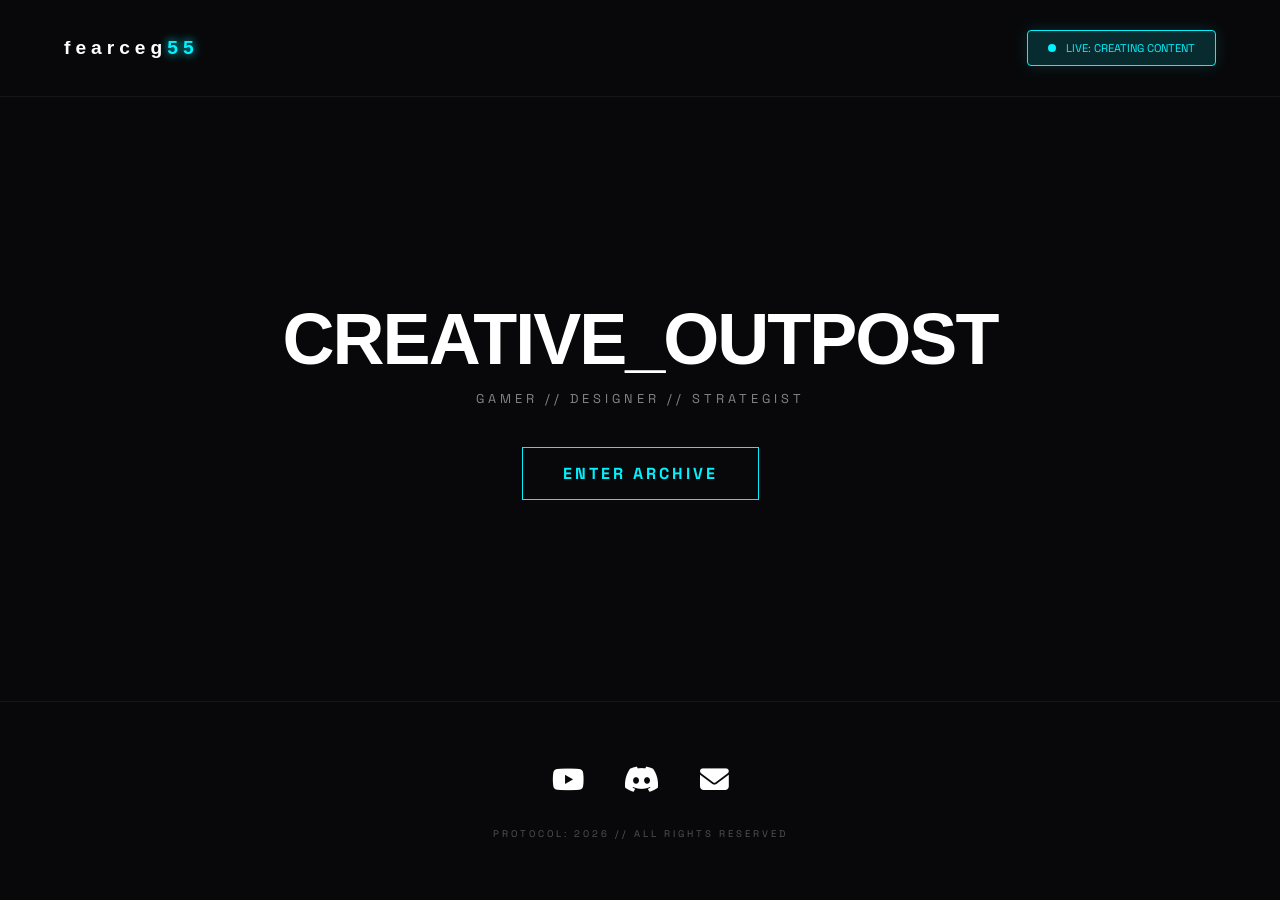
<file: index.html>
<!DOCTYPE html>
<html lang="en">
<head>
    <meta charset="UTF-8">
    <meta name="viewport" content="width=device-width, initial-scale=1.0">
    <title>The Hub</title>
    <link rel="stylesheet" href="https://cdnjs.cloudflare.com/ajax/libs/font-awesome/6.5.1/css/all.min.css">
    <link rel="stylesheet" href="style-homepage.css">
</head>
<body>
    <nav>
        <div class="logo">fearceg<span>55</span></div>
        <a href="https://www.youtube.com/channel/UCOgzwW1xDHRhRXtBW96vTbA" class="status-box" target="_blank">
            <span class="pulse"></span> LIVE: CREATING CONTENT
        </a>
    </nav>

    <header class="hero">
        <h1>CREATIVE_OUTPOST</h1>
        <p>Gamer // Designer // Strategist</p>
        <a href="vault01.html" class="cta">ENTER ARCHIVE</a>
    </header>
 
    <footer>
        <div class="social-links">
            <a href="https://www.youtube.com/channel/UCOgzwW1xDHRhRXtBW96vTbA"><i class="fa-brands fa-youtube"></i></a>
            <a href="http://Discord.com/users/459593924680613898"><i class="fa-brands fa-discord"></i></a>
            <a href="jayfinger09@gmail.com"><i class="fa-solid fa-envelope"></i></a>
        </div>
        <p class="copyright">PROTOCOL: 2026 // ALL RIGHTS RESERVED</p>
    </footer>
</body>
</html>
</file>
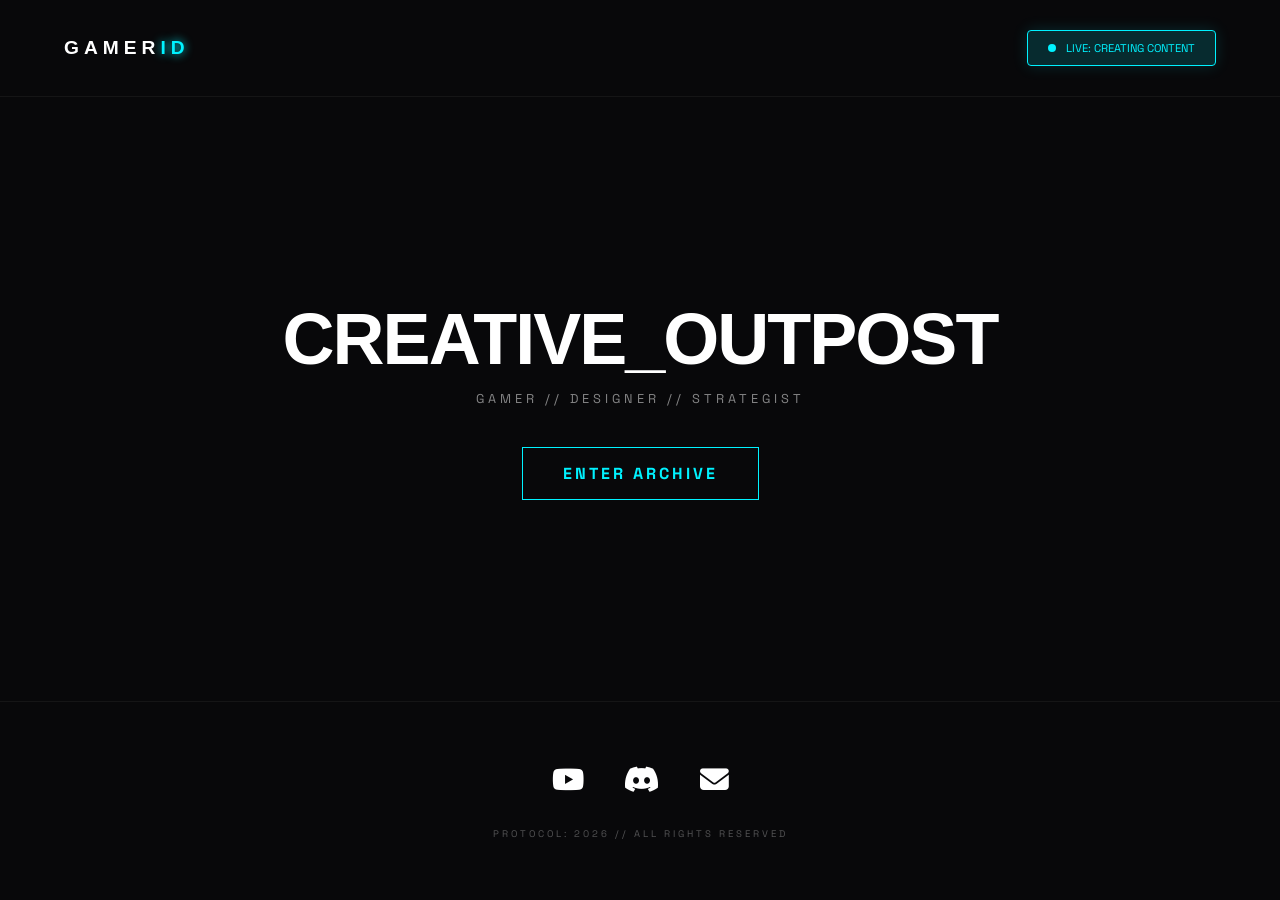
<file: homepage/index.html>
<!DOCTYPE html>
<html lang="en">
<head>
    <meta charset="UTF-8">
    <meta name="viewport" content="width=device-width, initial-scale=1.0">
    <title>The Hub</title>
    <link rel="stylesheet" href="https://cdnjs.cloudflare.com/ajax/libs/font-awesome/6.5.1/css/all.min.css">
    <link rel="stylesheet" href="style-homepage.css">
</head>
<body>
    <nav>
        <div class="logo">GAMER<span>ID</span></div>
        <a href="YOUTUBE_URL_HERE" class="status-box" target="_blank">
            <span class="pulse"></span> LIVE: CREATING CONTENT
        </a>
    </nav>

    <header class="hero">
        <h1>CREATIVE_OUTPOST</h1>
        <p>Gamer // Designer // Strategist</p>
        <a href="archive.html" class="cta">ENTER ARCHIVE</a>
    </header>

    <footer>
        <div class="social-links">
            <a href="#"><i class="fa-brands fa-youtube"></i></a>
            <a href="#"><i class="fa-brands fa-discord"></i></a>
            <a href="mailto:test@test.com"><i class="fa-solid fa-envelope"></i></a>
        </div>
        <p class="copyright">PROTOCOL: 2026 // ALL RIGHTS RESERVED</p>
    </footer>
</body>
</html>
</file>
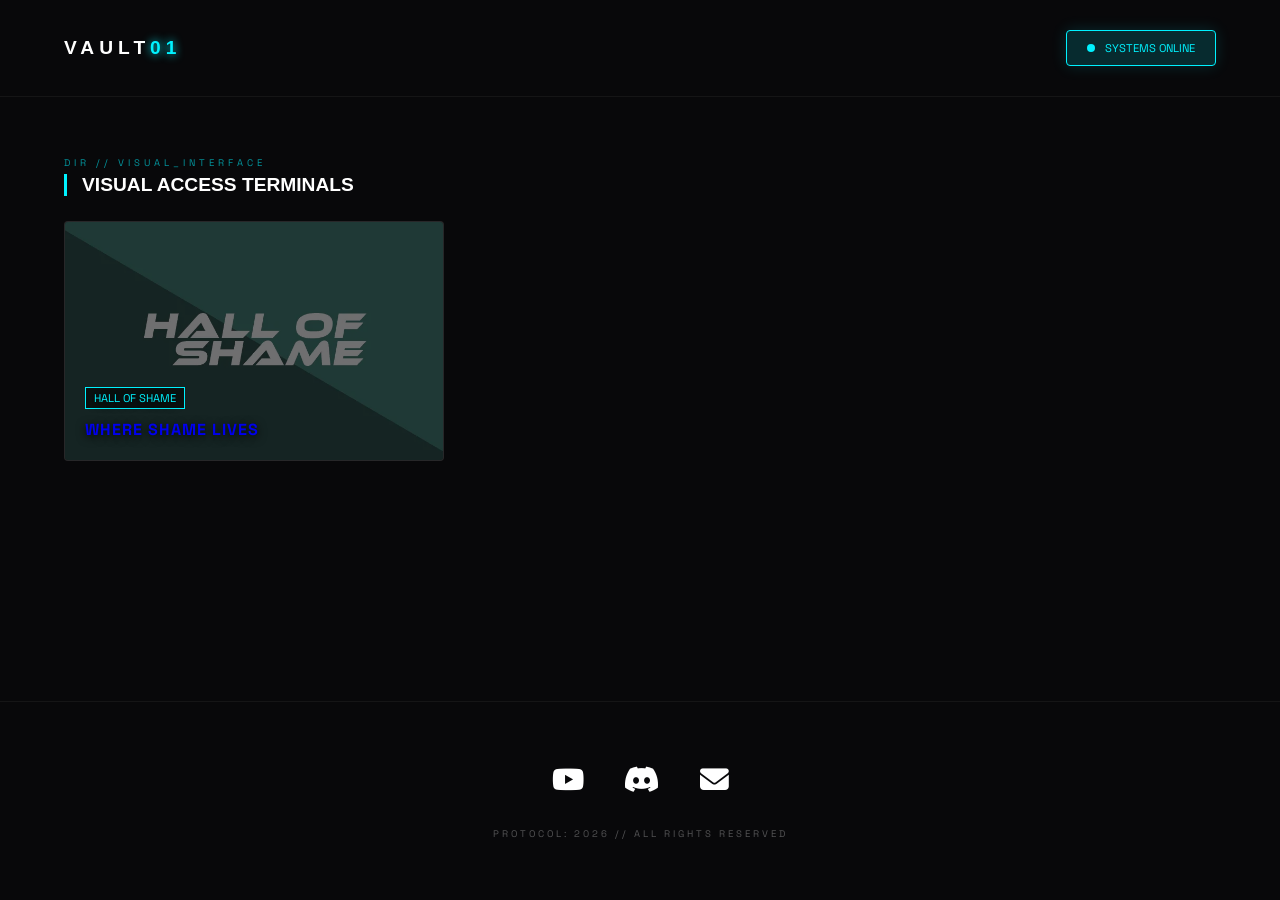
<file: vault01.html>
<!DOCTYPE html>
<html lang="en">
<head>
    <meta charset="UTF-8">
    <meta name="viewport" content="width=device-width, initial-scale=1.0">
    <title>The Vault | Image Portal</title>
    <link rel="stylesheet" href="style-homepage.css"> 
    <link rel="stylesheet" href="https://cdnjs.cloudflare.com/ajax/libs/font-awesome/6.5.1/css/all.min.css">
</head>
<body>

    <nav>
        <div class="logo">VAULT<span>01</span></div>
        <a href="https://www.youtube.com/channel/UCOgzwW1xDHRhRXtBW96vTbA" class="status-box">
            <div class="pulse"></div>
            SYSTEMS ONLINE
        </a>
    </nav>

    <main class="vault-content">
        
        <section class="vault-section">
            <span class="vault-id">DIR // VISUAL_INTERFACE</span>
            <h2>VISUAL ACCESS TERMINALS</h2>
            
            <div class="horizontal-scroll">
                
                <a href="hall-of-shame/index-hall-of-shame.html" class="media-card" style="--bg-img: url('images/shame.png');">
                    <div class="card-label">HALL OF SHAME</div>
                        <p>WHERE SHAME LIVES</p>
                </a>

                

            </div>
        </section>

    </main>

    <footer>
        <div class="social-links">
            <a href="https://www.youtube.com/channel/UCOgzwW1xDHRhRXtBW96vTbA"><i class="fa-brands fa-youtube"></i></a>
            <a href="http://Discord.com/users/459593924680613898"><i class="fa-brands fa-discord"></i></a>
            <a href="jayfinger09@gmail.com"><i class="fa-solid fa-envelope"></i></a>
        </div>
        <p class="copyright">PROTOCOL: 2026 // ALL RIGHTS RESERVED</p>
    </footer>

</body>
</html>
</file>
<file: style-homepage.css>
@import url('https://fonts.googleapis.com/css2?family=Space+Grotesk:wght@300;700&family=Syncopate:wght@700&display=swap');

:root {
    --bg: #08080a;
    --accent: #00f2ff;
    --accent-dim: rgba(0, 242, 255, 0.15);
    --card-bg: rgba(255, 255, 255, 0.03);
    --text: #ffffff;
}

* { box-sizing: border-box; margin: 0; padding: 0; }

body {
    background-color: var(--bg);
    color: var(--text);
    font-family: 'Space Grotesk', sans-serif;
    min-height: 100vh;
    display: flex;
    flex-direction: column;
    overflow-x: hidden;
}

/* NAVIGATION */
nav {
    display: flex;
    justify-content: space-between;
    padding: 30px 5%;
    align-items: center;
    border-bottom: 1px solid rgba(255,255,255,0.05);
}

.logo { font-family: 'Syncopate', sans-serif; font-weight: 700; letter-spacing: 5px; font-size: 1.2rem;}
.logo span { color: var(--accent); text-shadow: 0 0 10px var(--accent); }

.status-box {
    border: 1px solid var(--accent);
    padding: 10px 20px;
    border-radius: 4px;
    font-size: 0.7rem;
    color: var(--accent);
    text-decoration: none;
    background: var(--accent-dim);
    box-shadow: 0 0 15px var(--accent-dim);
    display: flex;
    align-items: center;
}

.pulse { width: 8px; height: 8px; background: var(--accent); border-radius: 50%; margin-right: 10px; animation: blink 1.5s infinite; }
@keyframes blink { 0%, 100% { opacity: 1; } 50% { opacity: 0.3; } }

/* VAULT SECTIONS */
.vault-content { padding: 60px 5%; }
.vault-section { margin-bottom: 60px; }

.vault-id { color: var(--accent); font-size: 0.6rem; letter-spacing: 4px; opacity: 0.6; display: block; margin-bottom: 5px; }
h2 { font-family: 'Syncopate', sans-serif; font-size: 1.2rem; margin-bottom: 25px; border-left: 3px solid var(--accent); padding-left: 15px; }

.horizontal-scroll {
    display: flex;
    gap: 25px;
    overflow-x: auto;
    padding-bottom: 25px;
    scroll-behavior: smooth;
}

.horizontal-scroll::-webkit-scrollbar { height: 4px; }
.horizontal-scroll::-webkit-scrollbar-thumb { background: var(--accent); border-radius: 10px; }

/* MEDIA CARD - FIXED */
.media-card {
    min-width: 380px;
    height: 240px;
    background: var(--card-bg);
    border: 1px solid rgba(255,255,255,0.1);
    flex-shrink: 0;
    display: flex;
    flex-direction: column;
    justify-content: flex-end; 
    align-items: flex-start;
    padding: 20px;
    transition: 0.4s ease;
    position: relative;
    border-radius: 4px;
    overflow: hidden;
    text-decoration: none;
}

/* THE IMAGE LAYER */
.media-card::before {
    content: '';
    position: absolute;
    top: 0; left: 0; width: 100%; height: 100%;
    background-image: var(--bg-img);
    background-size: cover;
    background-position: center;
    opacity: 0.4;
    transition: 0.4s ease;
    z-index: 1;
}

/* TEXT CONTENT */
.media-card .card-label, 
.media-card p {
    position: relative;
    z-index: 2;
    text-shadow: 0 2px 10px rgba(0,0,0,0.9);
    pointer-events: none;
}

.card-label { 
    font-size: 0.7rem; 
    color: var(--accent); 
    border: 1px solid var(--accent); 
    padding: 3px 8px; 
    margin-bottom: 10px; 
    background: rgba(0,0,0,0.5);
}

.media-card p {
    font-weight: bold;
    letter-spacing: 1px;
    text-transform: uppercase;
}

/* HOVER STATES */
.media-card:hover { 
    border-color: var(--accent); 
    box-shadow: 0 0 20px var(--accent-dim);
    transform: translateY(-5px);
}

.media-card:hover::before {
    opacity: 0.7;
    transform: scale(1.05);
}

.hero {
    flex: 1;
    display: flex;
    flex-direction: column;
    justify-content: center;
    align-items: center;
    text-align: center;
}

.hero h1 { font-family: 'Syncopate', sans-serif; font-size: clamp(2rem, 8vw, 4.5rem); letter-spacing: -2px; margin-bottom: 10px; }
.hero p { color: rgba(255,255,255,0.5); letter-spacing: 4px; text-transform: uppercase; font-size: 0.8rem; }

.cta {
    margin-top: 40px;
    padding: 15px 40px;
    border: 1px solid var(--accent);
    color: var(--accent);
    text-decoration: none;
    font-weight: bold;
    letter-spacing: 3px;
    transition: 0.3s;
    background: transparent;
}

.cta:hover { background: var(--accent); color: #000; box-shadow: 0 0 30px var(--accent); }

/* FOOTER */
footer { padding: 60px 0; border-top: 1px solid rgba(255,255,255,0.05); text-align: center; margin-top: auto; }
.social-links { display: flex; justify-content: center; gap: 40px; margin-bottom: 30px; }
.social-links a { color: #fff; font-size: 1.8rem; transition: 0.3s; text-decoration: none; }
.social-links a:hover { color: var(--accent); transform: translateY(-5px); text-shadow: 0 0 15px var(--accent); }
.copyright { font-size: 0.6rem; opacity: 0.3; letter-spacing: 3px; }
.back-btn { text-decoration: none; color: #fff; border: 1px solid #fff; padding: 5px 15px; font-size: 0.7rem; }
</file>
<file: homepage/style-homepage.css>
@import url('https://fonts.googleapis.com/css2?family=Space+Grotesk:wght@300;700&family=Syncopate:wght@700&display=swap');

:root {
    --bg: #08080a;
    --accent: #00f2ff;
    --accent-dim: rgba(0, 242, 255, 0.15);
    --card-bg: rgba(255, 255, 255, 0.03);
    --text: #ffffff;
}

* { box-sizing: border-box; margin: 0; padding: 0; }

body {
    background-color: var(--bg); /* Back to solid near-black */
    color: var(--text);
    font-family: 'Space Grotesk', sans-serif;
    min-height: 100vh;
    display: flex;
    flex-direction: column;
    overflow-x: hidden;
    /* Removed the scanline gradients that were causing the white lines */
}

/* NAVIGATION */
nav {
    display: flex;
    justify-content: space-between;
    padding: 30px 5%;
    align-items: center;
    border-bottom: 1px solid rgba(255,255,255,0.05);
}

.logo { font-family: 'Syncopate', sans-serif; font-weight: 700; letter-spacing: 5px; font-size: 1.2rem;}
.logo span { color: var(--accent); text-shadow: 0 0 10px var(--accent); }

.status-box {
    border: 1px solid var(--accent);
    padding: 10px 20px;
    border-radius: 4px;
    font-size: 0.7rem;
    color: var(--accent);
    text-decoration: none;
    background: var(--accent-dim);
    box-shadow: 0 0 15px var(--accent-dim);
    display: flex;
    align-items: center;
}

.pulse { width: 8px; height: 8px; background: var(--accent); border-radius: 50%; margin-right: 10px; animation: blink 1.5s infinite; }
@keyframes blink { 0%, 100% { opacity: 1; } 50% { opacity: 0.3; } }

/* HERO (FOR INDEX PAGE) */
.hero {
    flex: 1;
    display: flex;
    flex-direction: column;
    justify-content: center;
    align-items: center;
    text-align: center;
}

.hero h1 { font-family: 'Syncopate', sans-serif; font-size: clamp(2rem, 8vw, 4.5rem); letter-spacing: -2px; margin-bottom: 10px; }
.hero p { color: rgba(255,255,255,0.5); letter-spacing: 4px; text-transform: uppercase; font-size: 0.8rem; }

.cta {
    margin-top: 40px;
    padding: 15px 40px;
    border: 1px solid var(--accent);
    color: var(--accent);
    text-decoration: none;
    font-weight: bold;
    letter-spacing: 3px;
    transition: 0.3s;
    background: transparent;
}

.cta:hover { background: var(--accent); color: #000; box-shadow: 0 0 30px var(--accent); }

/* VAULT SECTIONS (FOR ARCHIVE PAGE) */
.vault-content { padding: 60px 5%; }
.vault-section { margin-bottom: 60px; }

.vault-id { color: var(--accent); font-size: 0.6rem; letter-spacing: 4px; opacity: 0.6; display: block; margin-bottom: 5px; }
h2 { font-family: 'Syncopate', sans-serif; font-size: 1.2rem; margin-bottom: 25px; border-left: 3px solid var(--accent); padding-left: 15px; }

.horizontal-scroll {
    display: flex;
    gap: 25px;
    overflow-x: auto;
    padding-bottom: 25px;
    scroll-behavior: smooth;
}

.horizontal-scroll::-webkit-scrollbar { height: 4px; }
.horizontal-scroll::-webkit-scrollbar-thumb { background: var(--accent); border-radius: 10px; }

.media-card, .img-placeholder {
    min-width: 380px;
    height: 240px;
    background: var(--card-bg);
    border: 1px solid rgba(255,255,255,0.1);
    flex-shrink: 0;
    display: flex;
    flex-direction: column;
    justify-content: center;
    align-items: center;
    transition: 0.4s ease;
    position: relative;
    border-radius: 4px;
}

.media-card:hover { border-color: var(--accent); background: rgba(0, 242, 255, 0.05); transform: scale(1.02); }

.card-label { font-size: 0.7rem; color: var(--accent); border: 1px solid var(--accent); padding: 3px 8px; margin-bottom: 15px; }

/* FOOTER */
footer { padding: 60px 0; border-top: 1px solid rgba(255,255,255,0.05); text-align: center; margin-top: auto; }
.social-links { display: flex; justify-content: center; gap: 40px; margin-bottom: 30px; }
.social-links a { color: #fff; font-size: 1.8rem; transition: 0.3s; }
.social-links a:hover { color: var(--accent); transform: translateY(-5px); text-shadow: 0 0 15px var(--accent); }
.copyright { font-size: 0.6rem; opacity: 0.3; letter-spacing: 3px; }
.back-btn { text-decoration: none; color: #fff; border: 1px solid #fff; padding: 5px 15px; font-size: 0.7rem; }
</file>
